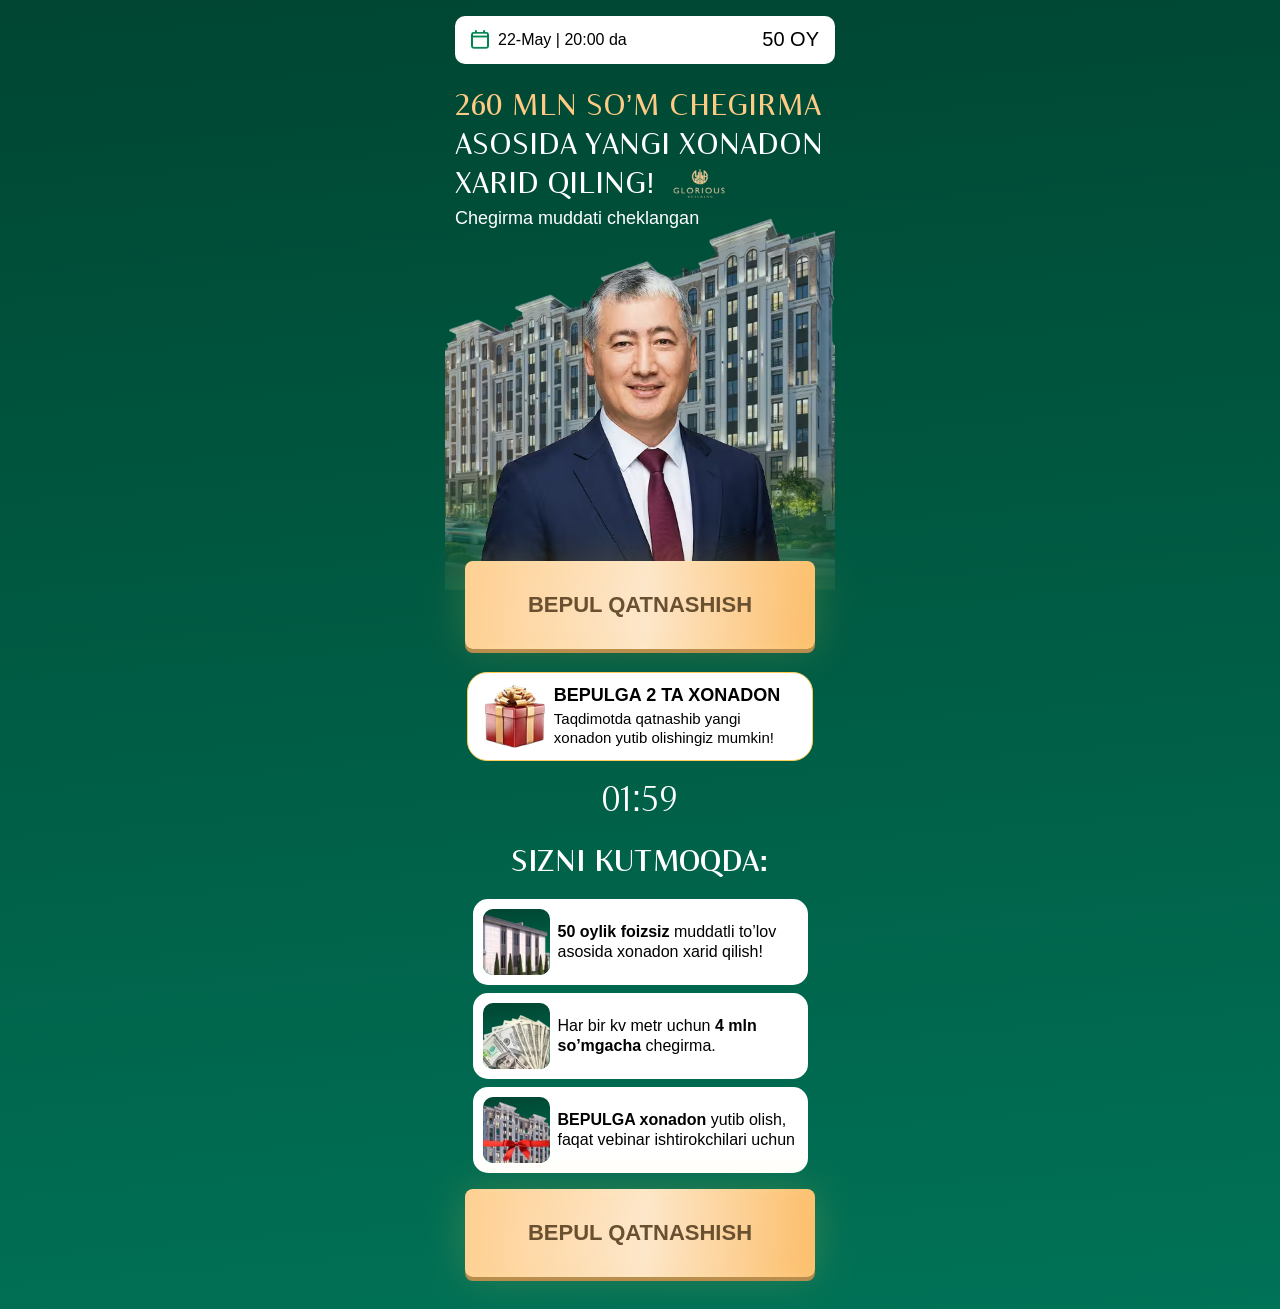
<file: index.html>
<!DOCTYPE html>
<html lang="uz">
<head>
    <meta charset="UTF-8">
    <meta name="viewport" content="width=device-width, initial-scale=1.0">
    <title>Qurilish Florya</title>
    <style>
    * { margin: 0; padding: 0; box-sizing: border-box } body, html { overflow-x: hidden } body { background: linear-gradient(355.35deg, #007B5E -19.77%, #004531 101.55%); } .webiner { padding-top: 16px; padding-bottom: 32px } .webiner__container { max-width: 400px; margin: 0 auto; padding: 0 10px; display: flex; flex-direction: column; justify-content: center; position: relative } .webiner__box { margin-left: 10px } .webiner__header { display: flex; align-items: center; justify-content: space-between; background-color: white; border-radius: 10px; padding: 9px 16px 10px 16px; margin-bottom: 24px } .webiner__header-title { font-family: "Cabrito Contrast", sans-serif; font-weight: 600; font-size: clamp(15px, 5vw, 18px); line-height: 110%; text-align: center; text-transform: uppercase; color: #AA0000 } .webiner__header-item { display: flex; align-items: center; gap: 9px } .webiner__header-item p { font-family: "Inter", sans-serif; font-weight: 400; font-size: clamp(15px, 5vw, 16px); line-height: 145% } .webiner__title { font-family: "Cabrito Contrast", sans-serif; font-weight: 500; font-size: clamp(25px, 7.8vw, 30px); line-height: 130%; text-transform: uppercase; margin-bottom: 4px; color: white } .webiner__title span { color: #FFCA84 } .webiner__text { font-family: "SF Pro Display", sans-serif; font-weight: 400; font-size: 18px; line-height: 100%; color: white; margin-bottom: 16px } .webiner__images { max-width: 390px; margin-top: -60px; display: flex; width: 100%; height: auto; margin-bottom: 16px; margin-left: auto; margin-right: auto } .gift { display: flex; align-items: center; gap: 9px; margin-bottom: 23px; padding: 12px 28px 12px 13px; background-color: white; border: 1px solid #FFCA58; border-radius: 20px; justify-content: center; margin-left: auto; margin-right: auto; max-width: 346px; width: 100% } .gift__info h3 { font-family: Inter, sans-serif; font-weight: 700; font-size: clamp(14.5px, 4.6vw, 18px); line-height: 102%; margin-bottom: 4px } .gift__info p { font-family: "SF Pro Display", sans-serif; font-weight: 400; font-size: clamp(12px, 3.5vw, 15px); line-height: 130% } .logo { position: absolute; top: 153px; right: 120px; } .webiner__btn { max-width: 350px; width: 100%; cursor: pointer; border: none; box-shadow: 0px 0px 21.93px 0px #FFEF9A24 inset, 0px 0px 41.23px 0px #FFD84E33, 0px 4px 0px 0px #B3884E; padding: 33px 0; background: linear-gradient(93.1deg, #FFCA85 -12.09%, #FDE7CA 51.33%, rgba(255, 189, 103, 0.99) 101.95%); margin-bottom: 24px; font-family: "Inter", sans-serif; font-weight: 600; font-size: 22px; border-radius: 8px; line-height: 100%; text-decoration: none; letter-spacing: 5%; margin-top: -45px; margin-bottom: 23px; text-transform: uppercase; color: #685031; margin-left: auto; margin-right: auto; display: flex; align-items: center; justify-content: center } .tiemr { font-family: "Cabrito Contrast", sans-serif; font-weight: 400; font-size: 36px; line-height: 100%; letter-spacing: -2%; text-transform: uppercase; margin-bottom: 24px; color: white } .webiner__info { margin-bottom: 16px } .webiner__info-title { font-family: "Cabrito Contrast", sans-serif; font-weight: 600; font-size: 30px; line-height: 130%; letter-spacing: -2%; text-transform: uppercase; margin-bottom: 16px; text-align: center; color: white } .webiner__nav { display: flex; flex-direction: column; gap: 8px; max-width: 335px; width: 100%; margin: 0 auto } .webiner__item { display: flex; align-items: center; gap: 8px; border-radius: 15px; padding: 10px; background-color: white } .webiner__item img { background: linear-gradient(355.35deg, #007B5E -19.77%, #004531 101.55%); border-radius: 10px } .webiner__item p { font-family: "SF Pro Display", sans-serif; font-weight: 400; font-size: clamp(13px, 4.3vw, 16px); line-height: 130% } .timer { font-family: "Cabrito Contrast", sans-serif; font-weight: 400; font-size: 36px; line-height: 100%; letter-spacing: -2%; text-transform: uppercase; text-align: center; margin-bottom: 24px; color: white } @media (max-width:390px) { .webiner__box { margin-left: 0 } } @media (max-width:355px) { .webiner__header-item { gap: 3px } .webiner__header-min { gap: 5px } .webiner__images { margin-top: -40px; } .webiner__text { font-size: 15px; } .logo { top: 138px; right: 89px; } }
    </style>
    <link rel="stylesheet" href="./css/main.css" media="print" onload="this.media='all'">
    <noscript>
        <link rel="stylesheet" href="./css/main.css">
    </noscript>
    <meta name="facebook-domain-verification" content="k64r696frtb9537qwjhcf0o96qh0u0" />
</head>
<body>
    <main>
        <section class="webiner">
            <div class="webiner__box">
                <div class="webiner__container">

                    <div class="webiner__header">
                        <div class="webiner__header-item">
                            <img src="/images/calenar.png" loading="lazy" decoding="async" width="18" height="19"
                                alt="calendar">
                            <p>22-May | 20:00 da</p>
                        </div>
                        <div class="webiner__header-item">
                            <p style="font-size: 20px;">50 OY</p>
                        </div>
                    </div>

                    <h2 class="webiner__title"><span>260 MLN SO’M CHEGIRMA</span> <br> asosida yangi XONADON <br> XARID
                        QILING!</h2> <img class="logo" src="./images/logo.avif" loading="lazy" decoding="async"
                        width="52" height="30" alt="logo">

                    <p class="webiner__text">Chegirma muddati cheklangan</p>
                </div>
            </div>


            <img class="webiner__images" src="./images/speaker.avif" loading="lazy" decoding="async" width="390"
                height="407" alt="house">
            <div class="webiner__container">
                <a class="webiner__btn" href="https://t.me/+IWROP-sb9FExODQ6">
                    Bepul qatnashish
                </a>

                <div class="gift">
                    <img src="./images/gift.avif" loading="lazy" decoding="async" width="60" height="63" alt="gift">
                    <div class="gift__info">
                        <h3>BEPULGA 2 TA XONADON</h3>
                        <p>Taqdimotda qatnashib yangi <br> xonadon yutib olishingiz mumkin! </p>
                    </div>
                </div>

                <div class="timer"></div>


                <div class="webiner__info">
                    <h3 class="webiner__info-title">Sizni kutmoqda:</h3>

                    <ul class="webiner__nav">
                        <li class="webiner__item">
                            <img src="./images/dream/1.avif" loading="lazy" decoding="async" width="67" height="66"
                                alt="img">
                            <p><b>50 oylik foizsiz</b> muddatli to’lov <br> asosida xonadon xarid qilish! </p>
                        </li>
                        <li class="webiner__item">
                            <img src="./images/dream/2.avif" loading="lazy" decoding="async" width="67" height="66"
                                alt="img">
                            <p>Har bir kv metr uchun <b>4 mln <br>
                                    so’mgacha</b> chegirma.</p>
                        </li>
                        <li class="webiner__item">
                            <img src="./images/dream/3.avif" loading="lazy" decoding="async" width="67" height="66"
                                alt="img">
                            <p><b>BEPULGA xonadon</b> yutib olish, <br>
                                faqat vebinar ishtirokchilari uchun
                            </p>
                        </li>
                    </ul>
                </div>

                <a class="webiner__btn"
                    style="margin-bottom: 0; margin-top: 0; font-family: Inter, sans-serif; font-size: 22px; font-weight: 600;"
                    href="https://t.me/+IWROP-sb9FExODQ6">
                    Bepul qatnashish
                </a>

            </div>
        </section>
    </main>

    <script defer>
        let time = 120; const timer = document.querySelector(".timer"); function updateTimer() { let e = Math.floor(time / 60), t = time % 60; e = e < 10 ? "0" + e : e, t = t < 10 ? "0" + t : t, timer.textContent = `${e}:${t}`, time > 0 ? time-- : clearInterval(interval) } updateTimer(); const interval = setInterval(updateTimer, 1e3);
    </script>
        <!-- Meta Pixel Code -->
<script defer>
!function(f,b,e,v,n,t,s)
{if(f.fbq)return;n=f.fbq=function(){n.callMethod?
n.callMethod.apply(n,arguments):n.queue.push(arguments)};
if(!f._fbq)f._fbq=n;n.push=n;n.loaded=!0;n.version='2.0';
n.queue=[];t=b.createElement(e);t.async=!0;
t.src=v;s=b.getElementsByTagName(e)[0];
s.parentNode.insertBefore(t,s)}(window, document,'script',
'https://connect.facebook.net/en_US/fbevents.js');
fbq('init', '1706828529764569');
fbq('track', 'PageView');
</script>
<noscript><img height="1" width="1" style="display:none"
src="https://www.facebook.com/tr?id=1706828529764569&ev=PageView&noscript=1"
/></noscript>
<!-- End Meta Pixel Code -->
</body>
</html>
</file>
<file: css/main.css>
@font-face { font-family: "Cabrito Contrast"; src: url(../font/CabritoContrast-DemiBold-max.woff2); font-weight: 600; font-display: swap; } @font-face { font-family: "Cabrito Contrast"; src: url(../font/CabritoContrast-Medium-max.woff2); font-weight: 500; font-display: swap; } @font-face { font-family: "Cabrito Contrast"; src: url(../font/CabritoContrast-Regular-max.woff2); font-weight: 400; font-display: swap; }
</file>
